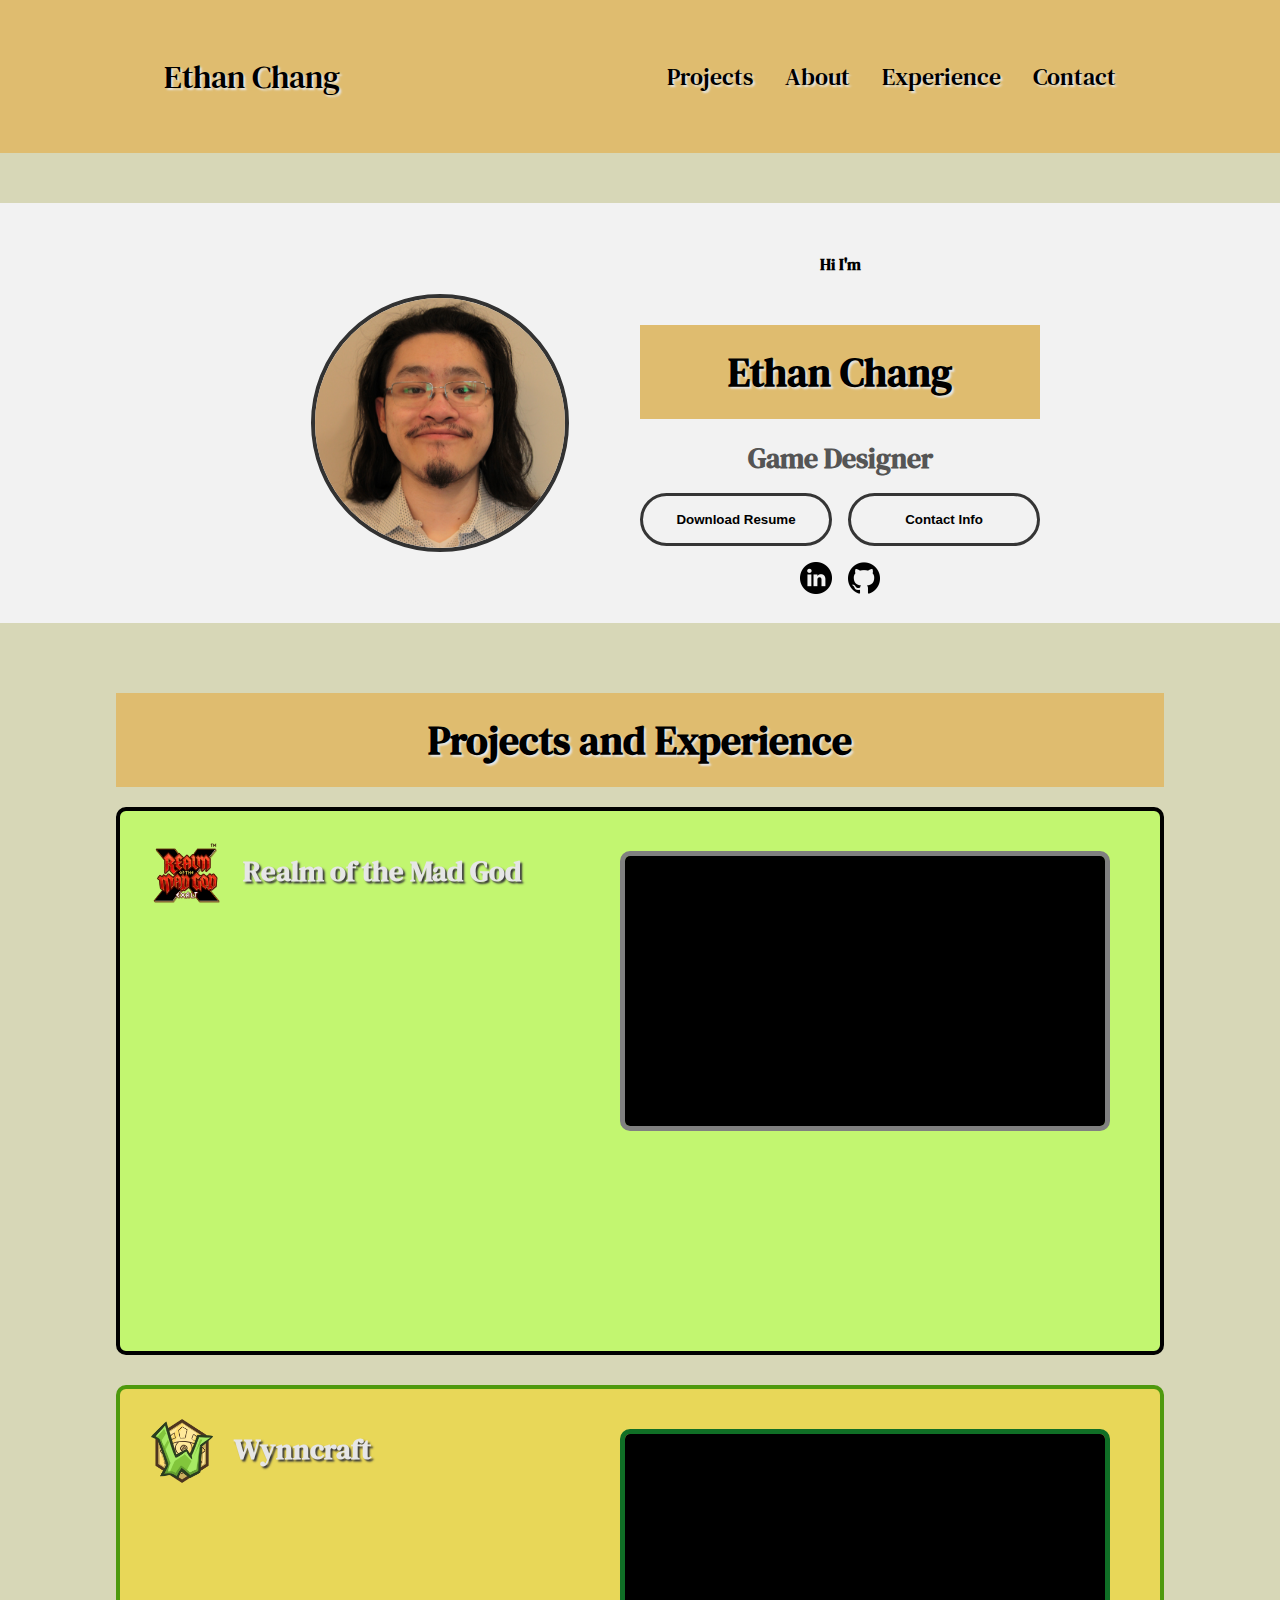
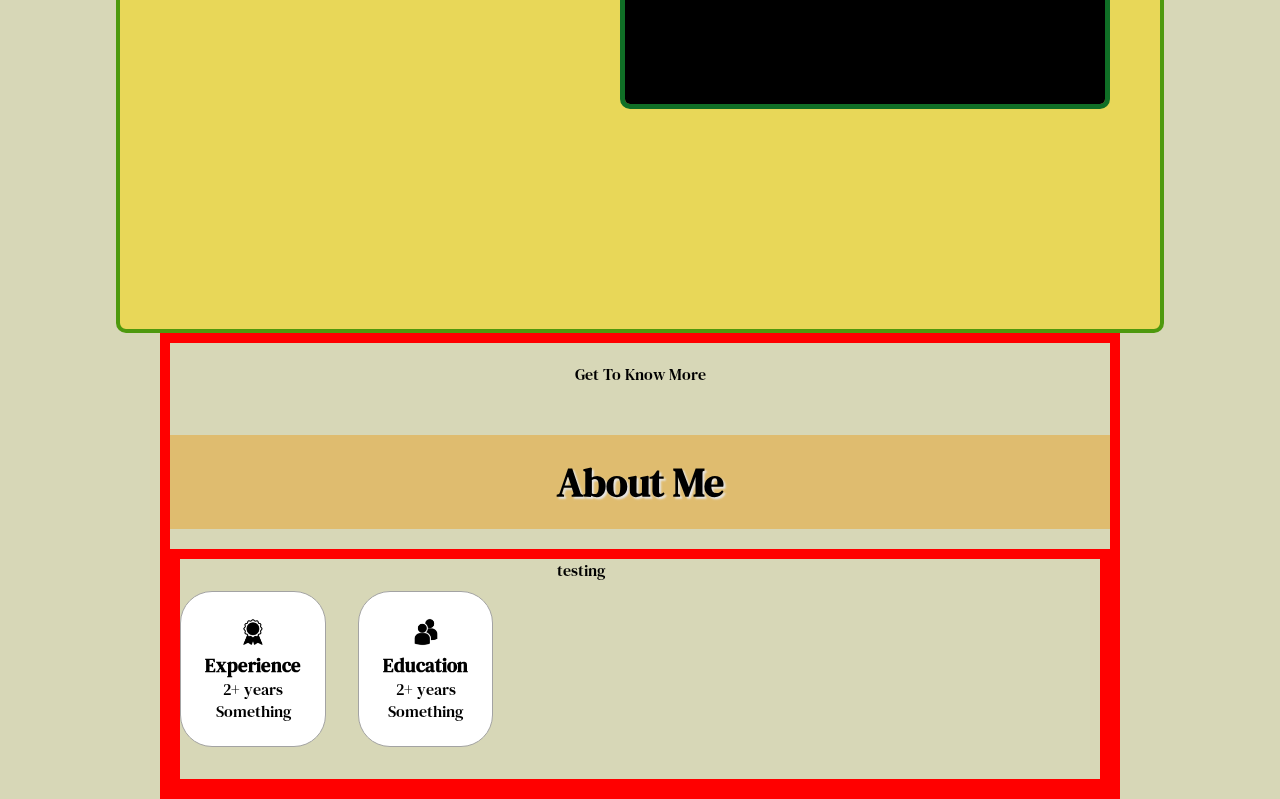
<file: backup1.html>
<!DOCTYPE html>
<html lang="en">
<head>
    <meta charset="UTF-8">
    <meta name="viewport" content="width=device-width, initial-scale=1.0">
    <title>Ethan Chang</title>
    <link rel="icon" type="image/x-icon" href="./assets/favicon.ico">
    <link rel="stylesheet" href="style.css" />
    <link rel="stylesheet" href="mediaqueries.css" />
</head>
<body>
    <nav id="desktop-nav">
        <div class="logo">Ethan Chang</div>
        <div>
            <ul class="nav-links">
                <li><a href="#projects">Projects</a></li>
                <li><a href="#about">About</a></li>
                <li><a href="#experience">Experience</a></li>
                <li><a href="#contact">Contact</a></li>
            </ul>
        </div>
    </nav>
    <nav id="hamburger-nav">
        <div class="logo">Ethan Chang</div>
        <div class="hamburger-menu">
            <div class="hamburger-icon" onclick="toggleMenu()">
                <span></span>
                <span></span>
                <span></span>
            </div>
            <div class="menu-links">
                <li><a href="#projects" onclick="toggleMenu()">Projects</a></li>
                <li><a href="#about" onclick="toggleMenu()">About</a></li>
                <li><a href="#experience" onclick="toggleMenu()">Experience</a></li>
                <li><a href="#contact" onclick="toggleMenu()">Contact</a></li>
            </div>
        </div>
    </nav>
    <section id="profile">
        <div class="section__pic-container">
            <img src="./assets/Ethan_Professional_Headshot.JPG" alt="Profile Pic">
        </div>
        <div class="section__text">
            <p class="section__text__p1">Hi I'm</p>
            <h1 class="title">Ethan Chang</h1>
            <p class="section__text__p2">Game Designer</p>
            <div class="btn-container">
                <button class="btn btn-color-2" onclick="window.open('./assets/resume-example.pdf')">Download Resume</button>
                <button class="btn btn-color-1" onclick="location.href='./#contact'">Contact Info</button>
            </div>
            <div id="socials-container">
                <img src="./assets/linkedin.png" alt="Linkedin" class="icon" onclick="location.href='https://linkedin.com/'">
                <img src="./assets/github.png" alt="Github" class="icon" onclick="location.href='https://github.com/'">
            </div>
        </div>
    </section>
    <section id="projects">
        <h1 class="title">Projects and Experience</h1>
        <div class="master-container">
            <div class="project-container" style="background: #c2f670; border-color: black;">
                <div class="project-header-container">
                    <img src="./assets/rotmglogo.png" alt="RotMG" class="project-icon" onclick="location.href='https://www.realmofthemadgod.com/'">
                    <h1 class="project-title">Realm of the Mad God</h1>
                </div>
                <div class="project-pic-container">
                    <video class="project-showcase" style="border-color: gray;" width="480" height="270" autoplay muted loop>
                        <source src="./assets/Spec Pen Trailer Portfolio Trim.mp4" type="video/mp4">
                    </video>
                </div>
            </div>
            <div class="project-container" style="background: #e8d758; border-color: rgb(78, 153, 13);">
                <div class="project-header-container">
                    <img src="./assets/wynncraftlogo.webp" alt="RotMG" class="project-icon" onclick="location.href='https://wynncraft.com/'">
                    <h1 class="project-title">Wynncraft</h1>
                </div>
                <div class="project-pic-container">
                    <video class="project-showcase" style="border-color: rgb(16, 111, 38);" width="480" height="270" autoplay muted loop>
                        <source src="./assets/Spec Pen Trailer Portfolio Trim.mp4" type="video/mp4">
                    </video>
                </div>
            </div>
        </div>
    </section>
    <section id="about">
        <p class="section__text__p1">Get To Know More</p>
        <h1 class="title">About Me</h1>
        <div class="section-container">
            <div class="about-details-container">
                <div class="about-containers">
                    <div class="details-container">
                        <img src="./assets/experience.png" alt="experience icon" class="icon"/>
                        <h3>Experience</h3>
                        <p>2+ years <br/>Something</p>
                    </div>
                    <div class="details-container">
                        <img src="./assets/education.png" alt="education icon" class="icon"/>
                        <h3>Education</h3>
                        <p>2+ years <br/>Something</p>
                    </div>
                </div>
            </div>
            <div class="text-container">
                <p>testing</p>
            </div>
        </div>
        <img src="./assets/arrow.png" alt="Arrow icon" class="icon arrow" onclick="location.href='./#experience'"/>
    </section>
    <script src="script.js"></script>
</body>
</html>
</file>
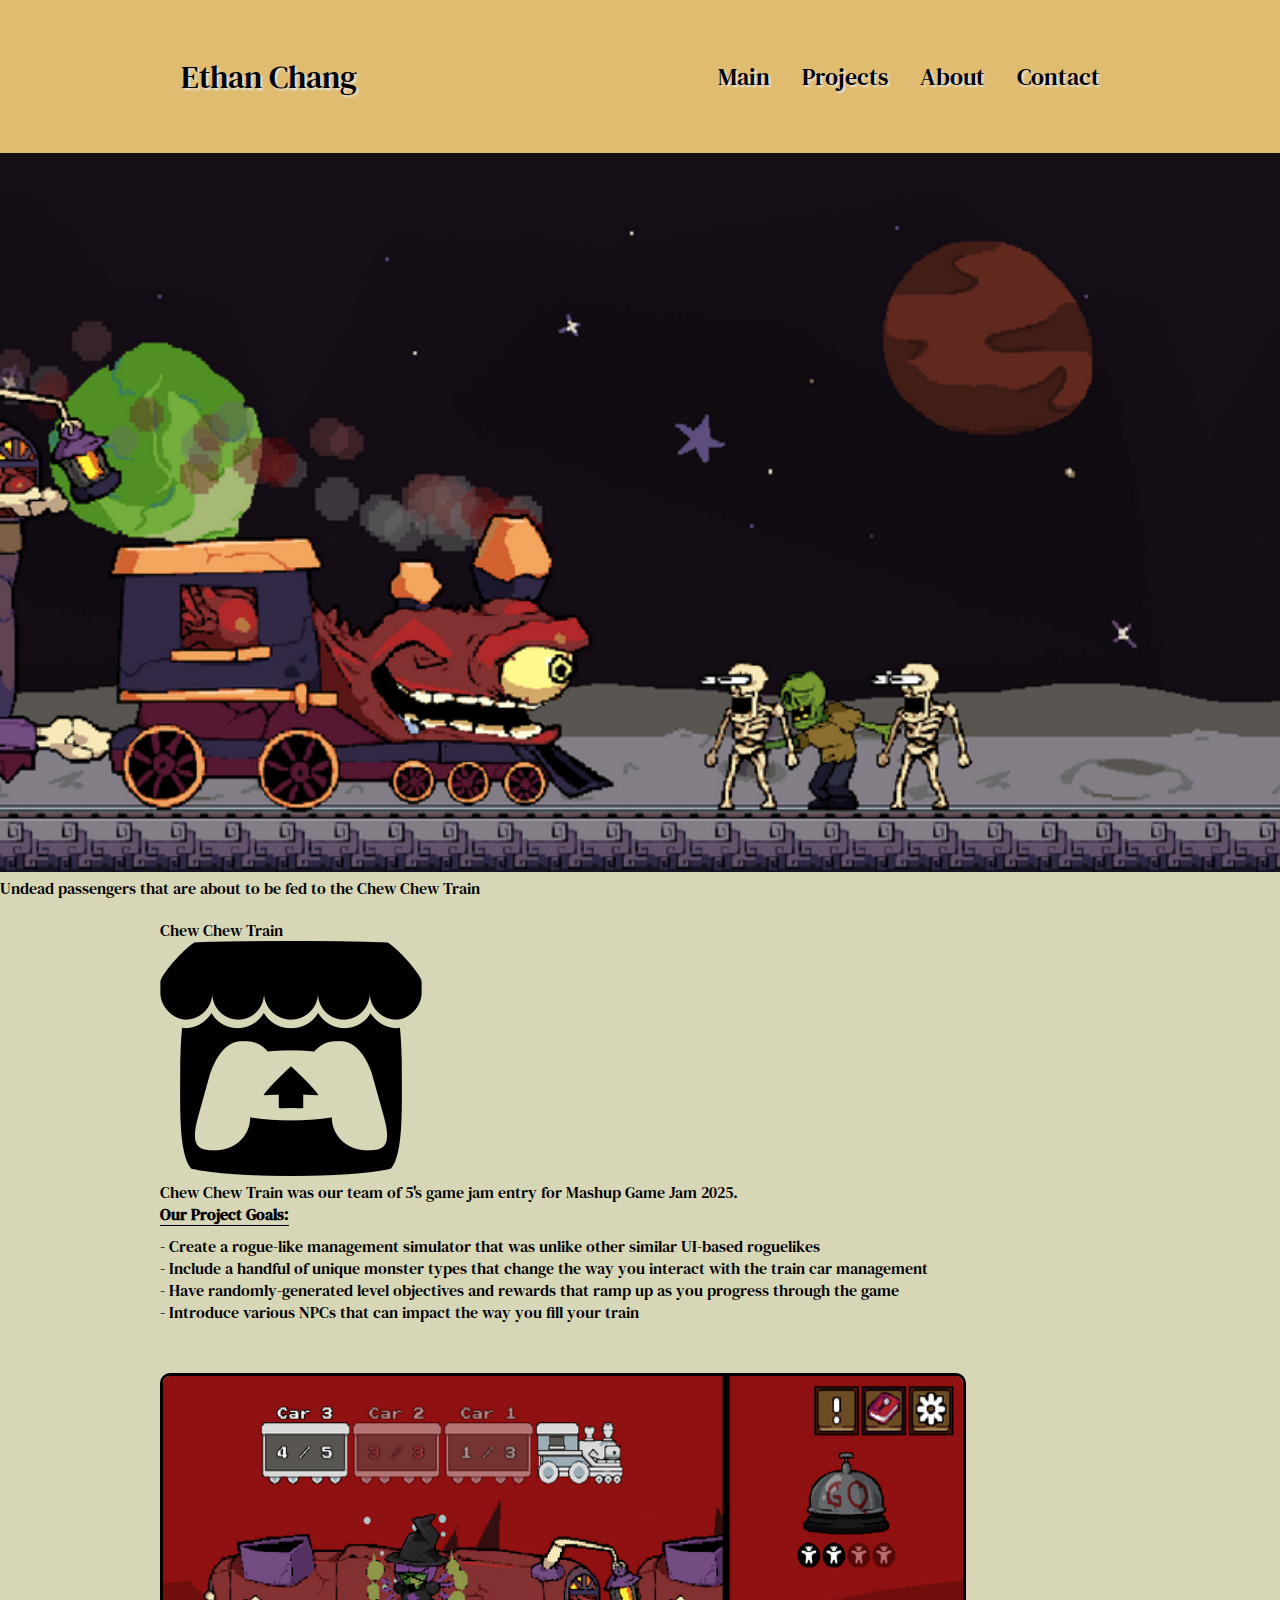
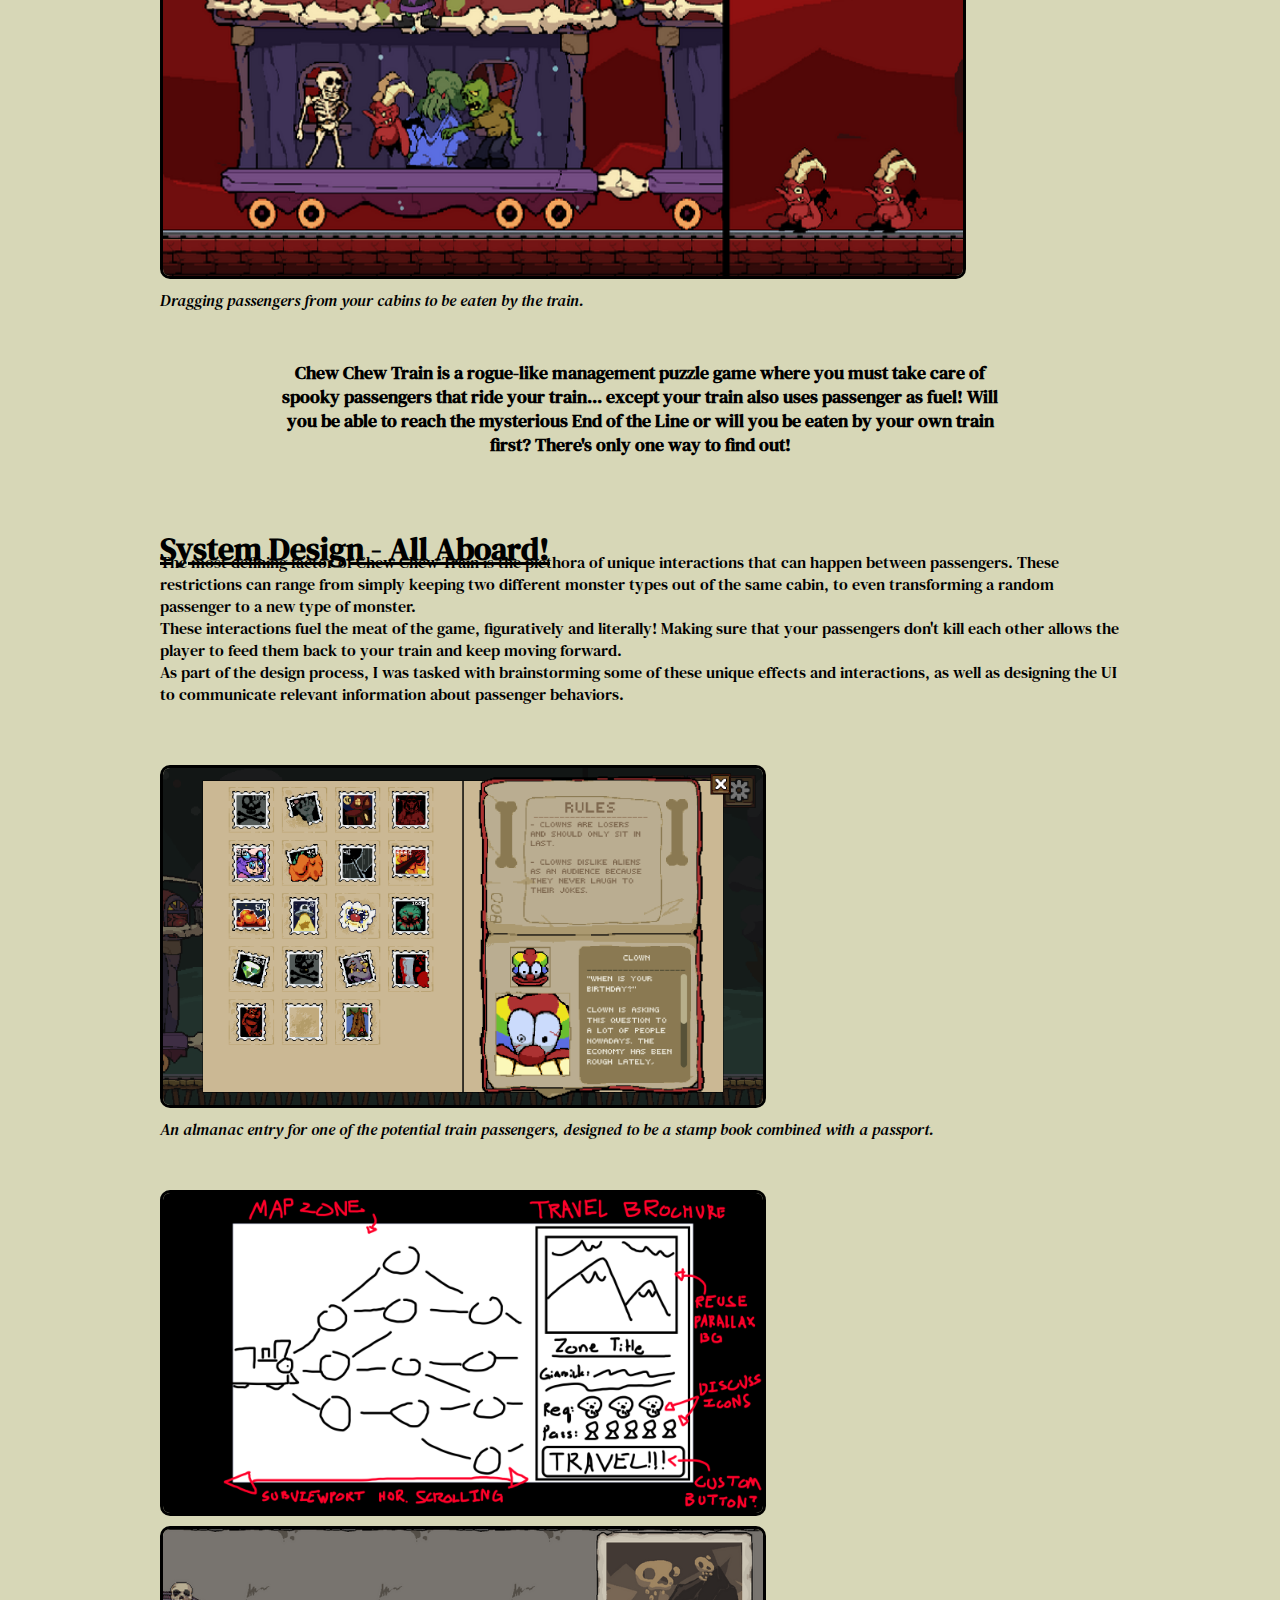
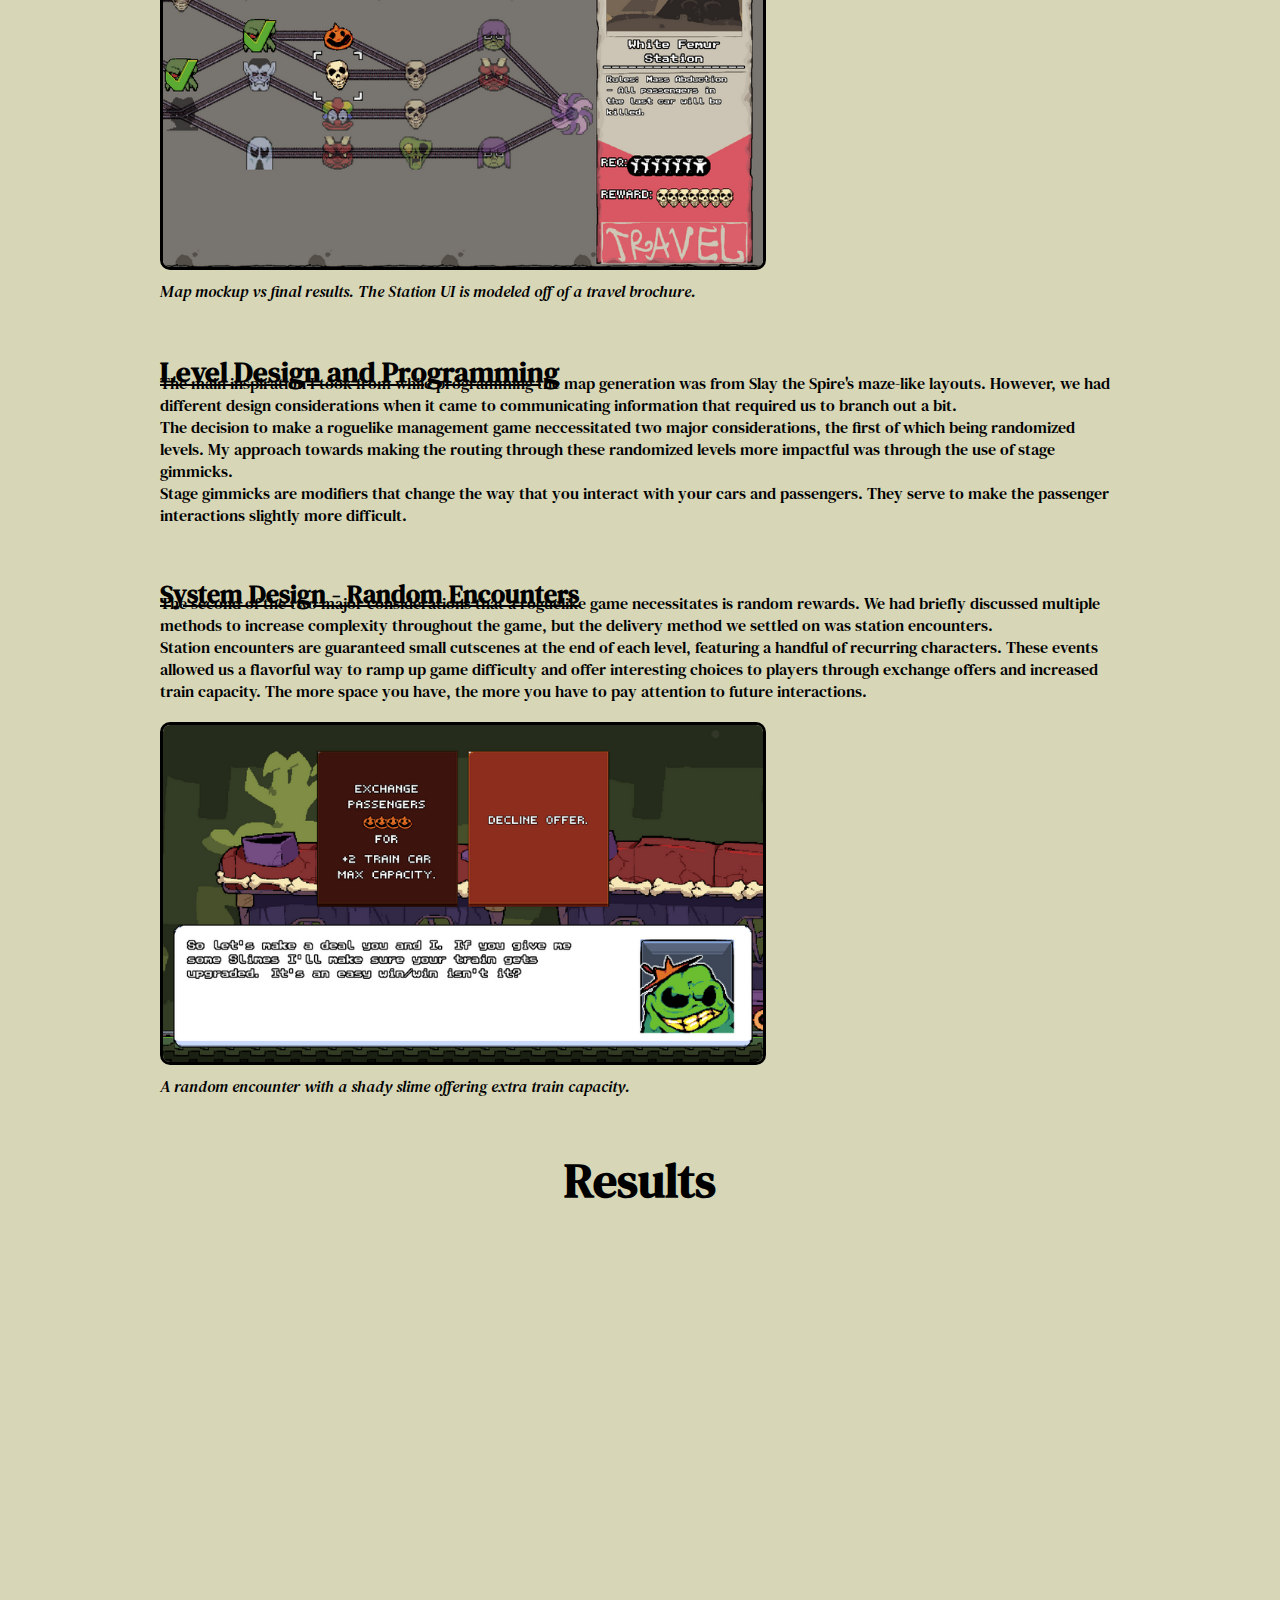
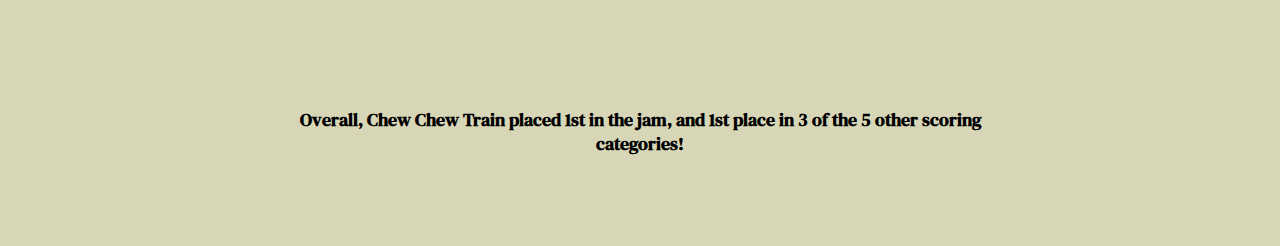
<file: chewchew.html>
<!DOCTYPE html>
<html lang="en">
<head>
    <meta charset="UTF-8">
    <meta name="viewport" content="width=device-width, initial-scale=1.0">
    <title>Ethan Chang</title>
    <link rel="icon" type="image/x-icon" href="./assets/favicon.ico">
    <link rel="stylesheet" href="style.css" />
    
</head>
<body>
    <nav id="desktop-nav">
        <div onclick="location.href='/Ethan-Portfolio/'" class="logo">Ethan Chang</div>
        <div>
            <ul class="nav-links">
                <li><a href="/Ethan-Portfolio/">Main</a></li>
                <li><a href="/Ethan-Portfolio/#projects">Projects</a></li>
                <li><a href="/Ethan-Portfolio/#about">About</a></li>
                <li><a href="/Ethan-Portfolio/#contact">Contact</a></li>
            </ul>
        </div>
    </nav>
    <img src="./assets/chewchewbanner.png" style="width: 100%; margin-top: -50px;">
    <p class="art-credits">Undead passengers that are about to be fed to the Chew Chew Train</p>
    <section id="project-separate">
        <div class="project-separate-container">
            <div class="project-separate-bar">
                <div class="project-separate-logo">Chew Chew Train</div>
                <img src="./assets/itchio-textless-black.png" alt="ChewChewTrain" class="project-separate-icon" onclick="openInNewTab('https://marshmalla.itch.io/chew-chew-train')">
            </div>
            <p class="project-separate-description">
                Chew Chew Train was our team of 5's game jam entry for Mashup Game Jam 2025.
            </p>
            <div class="project-bullet-box">
                <div>
                    <p class="project-bullet-point" style="text-decoration: underline; text-underline-offset: 5px; margin-bottom: 10px; font-weight: bold;">Our Project Goals:</p>
                <p class="project-separate-bullet-point">
                    - Create a rogue-like management simulator that was unlike other similar UI-based roguelikes
                </p>
                <p class="project-separate-bullet-point">
                    - Include a handful of unique monster types that change the way you interact with the train car management
                </p>
                <p class="project-separate-bullet-point">
                    - Have randomly-generated level objectives and rewards that ramp up as you progress through the game
                </p>
                <p class="project-separate-bullet-point">
                    - Introduce various NPCs that can impact the way you fill your train
                </p>
            </div>
        </div>
        <div class="line" style="margin-top: 50px;"></div>
        <div class="after-section-holder" style="margin-bottom: 50px;">
            <div>
                <img src="./assets/chewchewscreen.png" style="width: 800px; height: 500px; margin-bottom: 5px; border-radius: 10px; border: 3px solid black;">
                <p style="margin-bottom: 20px; font-style: italic;">Dragging passengers from your cabins to be eaten by the train.</p>
            </div>
        </div>
        <p class="after-description" style="margin: auto; width: 75%; margin-bottom: 70px; text-align: center; font-weight: bold; font-size: 1.1rem;">
            Chew Chew Train is a rogue-like management puzzle game where you must take care of spooky passengers that ride your train...
            except your train also uses passenger as fuel! Will you be able to reach the mysterious End of the Line or will you be eaten
            by your own train first? There's only one way to find out!
        </p>
        <div class="line"></div>
        <div class="after-section-holder">
            <div class="after-section-text-holder">
                <div class="after-section-text">
                    <p class="after-section-paragraph" style="margin-bottom: -20px; font-weight: bold; font-size: 2.0rem; text-decoration: underline;">
                        System Design - All Aboard!
                    </p>
                    <p class="after-section-paragraph">
                        The most defining factor of Chew Chew Train is the plethora of unique interactions that can happen between passengers.
                        These restrictions can range from simply keeping two different monster types out of the same cabin, to even
                        transforming a random passenger to a new type of monster.
                    </p>
                    <p class="after-section-paragraph">
                        These interactions fuel the meat of the game, figuratively and literally! Making sure that your passengers don't kill each other
                        allows the player to feed them back to your train and keep moving forward.
                    </p>
                    <p class="after-section-paragraph">
                        As part of the design process, I was tasked with brainstorming some of these unique effects
                        and interactions, as well as designing the UI to communicate relevant information about passenger
                        behaviors.
                    </p>
                </div>
            </div>
            <div>
                <img src="./assets/chewchewalmanac.png" style="width: 600px; margin-top: 60px; margin-bottom: 5px; border-radius: 10px; border: 3px solid black;">
                <p style="margin-bottom: 20px; font-style: italic;">An almanac entry for one of the potential train passengers, designed to be a stamp book combined with a passport.</p>
            </div>
        </div>
        <div class="after-section-holder" style="margin-top: 50px;">
            <div>
                <img src="./assets/chewchewmapmockup.png" style="width: 600px; margin-bottom: 5px; border-radius: 10px; border: 3px solid black;">
                <img src="./assets/chewchewmapfinal.png" style="width: 600px; margin-bottom: 5px; border-radius: 10px; border: 3px solid black;">
                <p style="margin-bottom: 20px; font-style: italic;">Map mockup vs final results. The Station UI is modeled off of a travel brochure.</p>
            </div>
            <div class="after-section-text-holder">
                <div class="after-section-text" style="margin-top: 50px;">
                    <p class="after-section-paragraph" style="margin-bottom: -20px; font-weight: bold; font-size: 1.8rem; text-decoration: underline;">
                        Level Design and Programming
                    </p>
                    <p class="after-section-paragraph">
                        The main inspiration I took from while programming the map generation was from Slay the Spire's maze-like layouts.
                        However, we had different design considerations when it came to communicating information that required us to branch out a bit.
                    </p>
                    <p class="after-section-paragraph">
                        The decision to make a roguelike management game neccessitated two major considerations, the first of which being
                        randomized levels. My approach towards making the routing through these randomized levels more impactful was through 
                        the use of stage gimmicks.
                    </p>
                    <p class="after-section-paragraph">
                        Stage gimmicks are modifiers that change the way that you interact with your cars and passengers. They serve to make the
                        passenger interactions slightly more difficult.
                    </p>
                </div>
            </div>
        </div>
        <div class="after-section-holder" style="margin-top: 50px;">
            <div class="after-section-text-holder">
                <div class="after-section-text">
                    <p class="after-section-paragraph" style="margin-bottom: -20px; font-weight: bold; font-size: 1.6rem; text-decoration: underline;">
                        System Design - Random Encounters
                    </p>
                    <p class="after-section-paragraph">
                        The second of the two major considerations that a roguelike game necessitates is random rewards. We had briefly discussed multiple
                        methods to increase complexity throughout the game, but the delivery method we settled on was station encounters.
                    </p>
                    <p class="after-section-paragraph">
                        Station encounters are guaranteed small cutscenes at the end of each level, featuring a handful of recurring characters. These events
                        allowed us a flavorful way to ramp up game difficulty and offer interesting choices to players through exchange offers and increased
                        train capacity. The more space you have, the more you have to pay attention to future interactions.
                    </p>
                </div>
            </div>
            <div>
                <img src="./assets/chewchewencounter.png" style="width: 600px; margin-top: 20px; margin-bottom: 5px; border-radius: 10px; border: 3px solid black;">
                <p style="margin-bottom: 20px; font-style: italic;">A random encounter with a shady slime offering extra train capacity.</p>
            </div>
        </div>
        <div class="line" style="margin-top: 50px;"></div>
        <p class="after-description" style="margin: auto; width: 75%; margin-top: 0px; margin-bottom: 10px; text-align: center; font-weight: bold; font-size: 3.0rem;">
            Results
        </p>
        <div class="after-section-holder" style="margin-top: 20px;">
            <div>
                <iframe width="800" height="450" src="https://www.youtube.com/embed/W5hikrLyipM?si=0MszOm-vKk7Ozonf" title="YouTube video player" frameborder="0" allow="accelerometer; autoplay; clipboard-write; encrypted-media; gyroscope; picture-in-picture; web-share" referrerpolicy="strict-origin-when-cross-origin" allowfullscreen></iframe>
            </div>
        </div>
        <p class="after-description" style="margin: auto; width: 75%; margin-top: 20px; margin-bottom: 70px; text-align: center; font-weight: bold; font-size: 1.1rem;">
            Overall, Chew Chew Train placed 1st in the jam, and 1st place in 3 of the 5 other scoring categories!
        </p>
    </section>
    <section class="bottom"></section>
    <script src="script.js"></script>
</body>
</html>
</file>
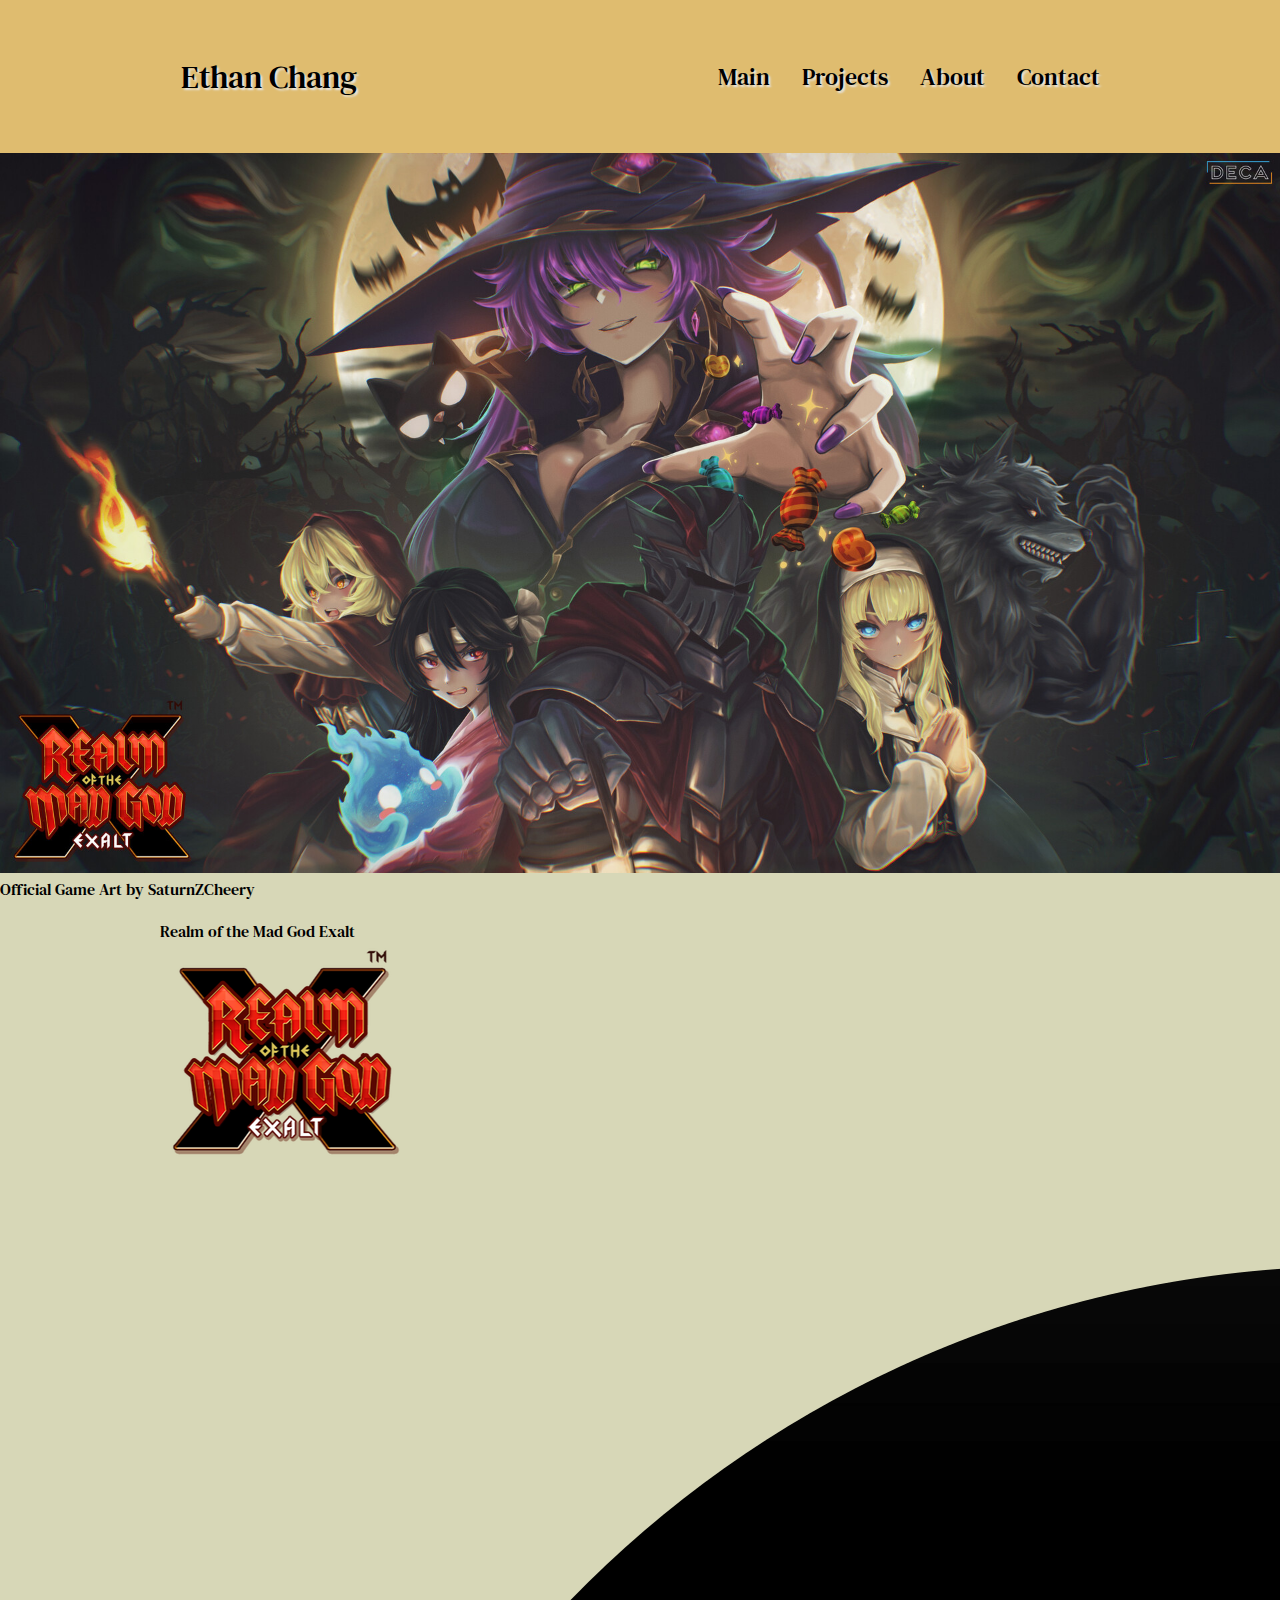
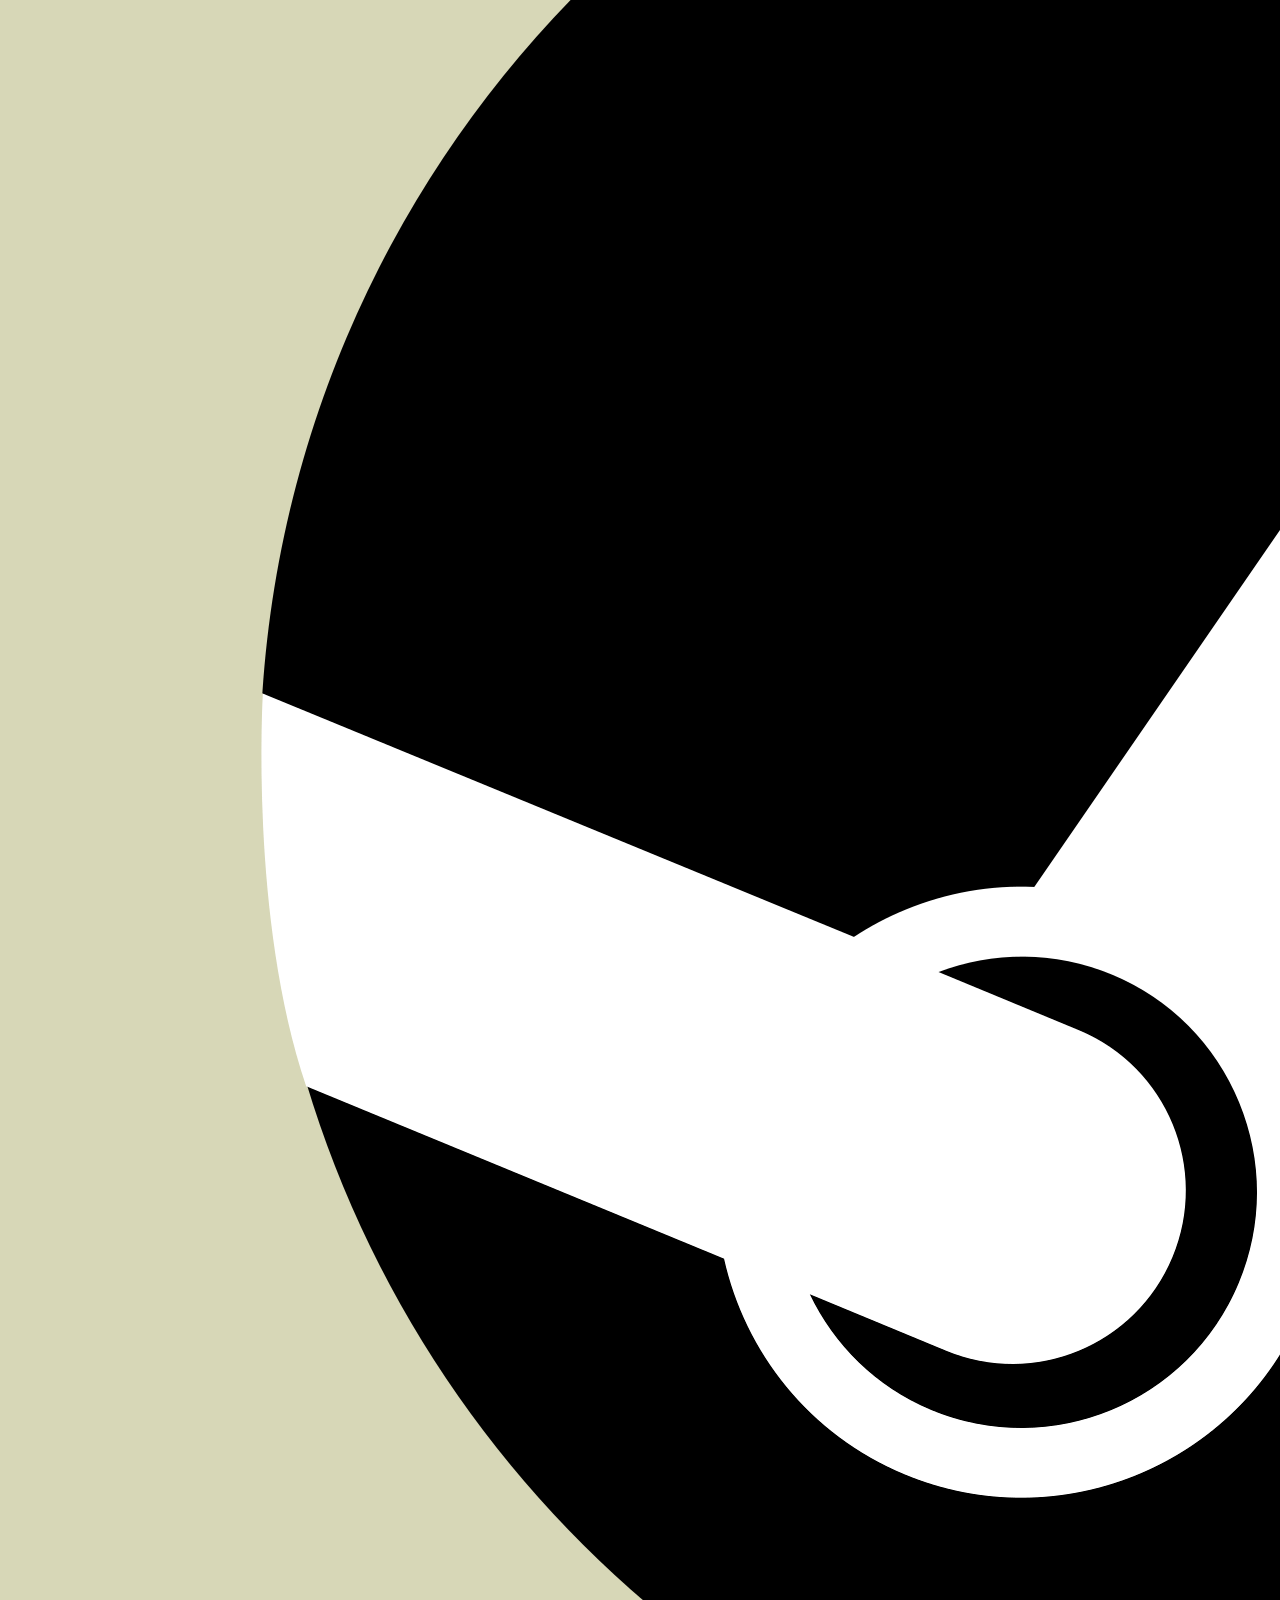
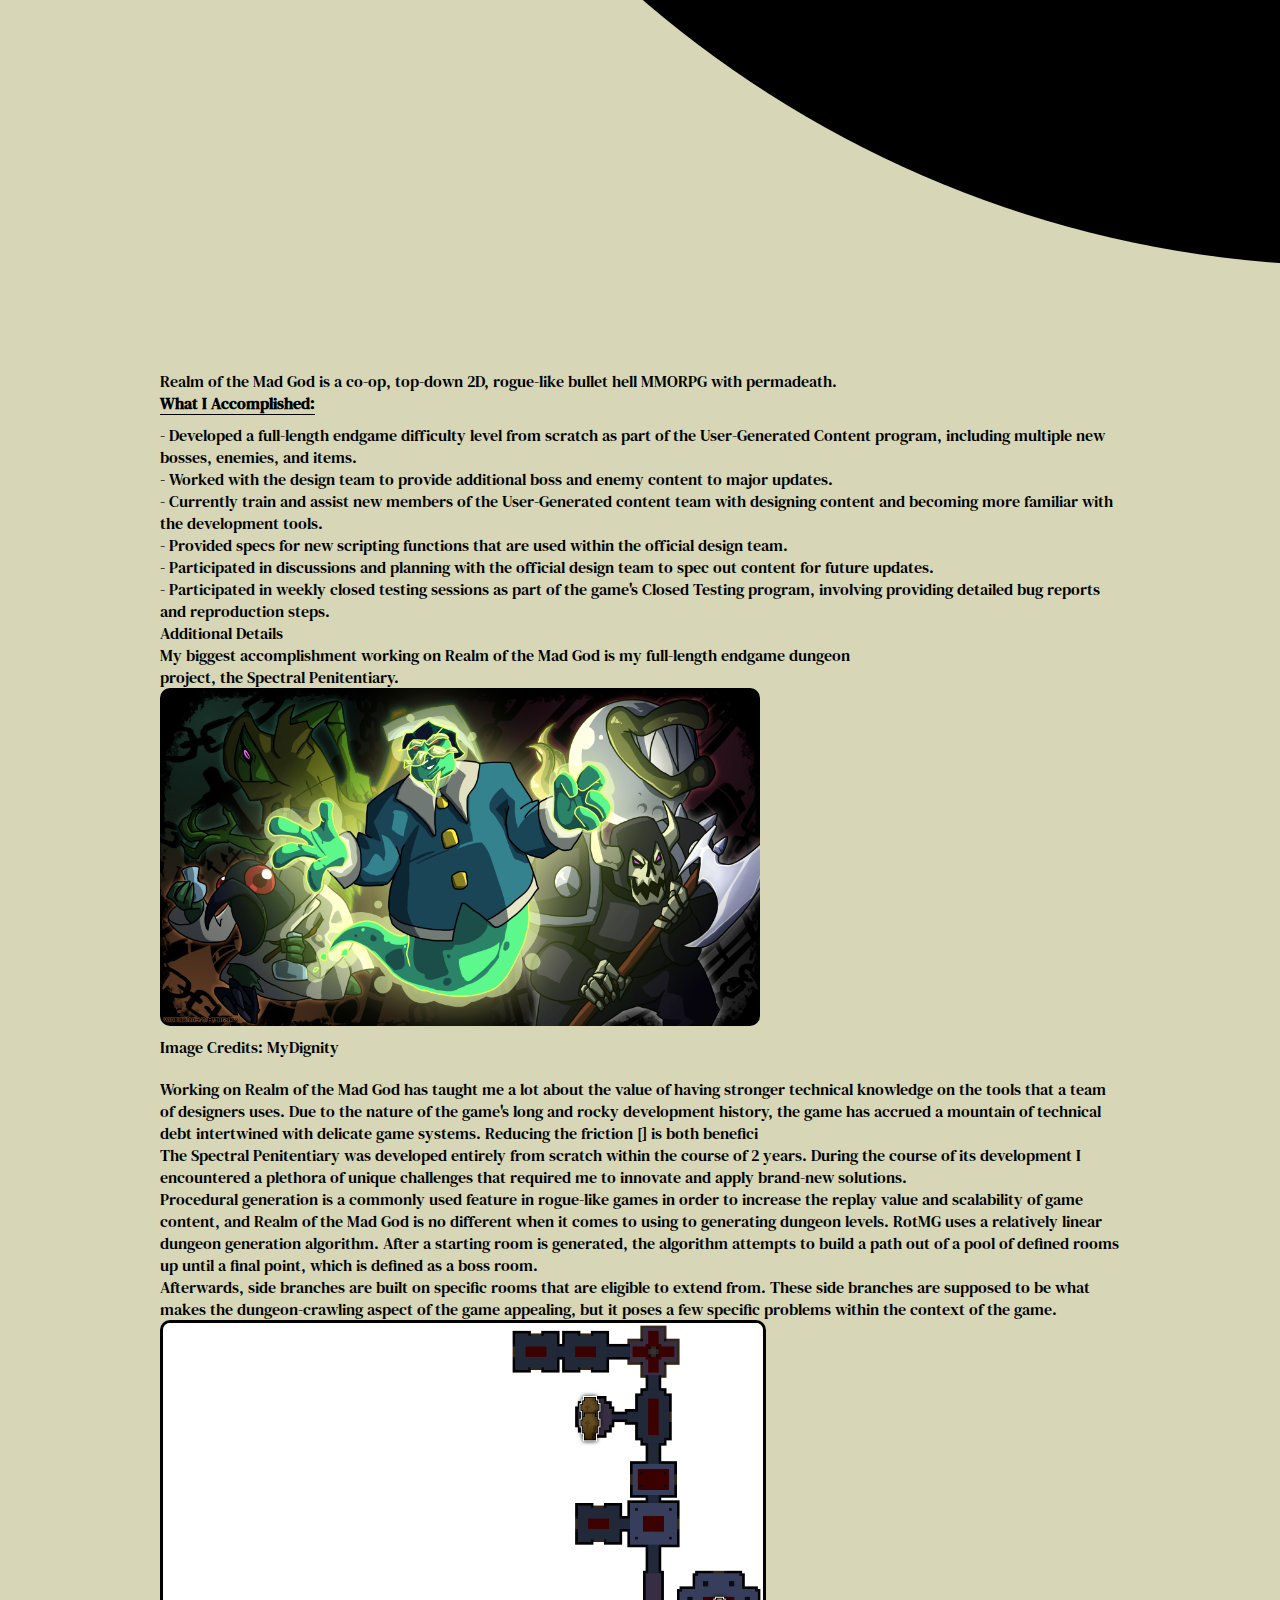
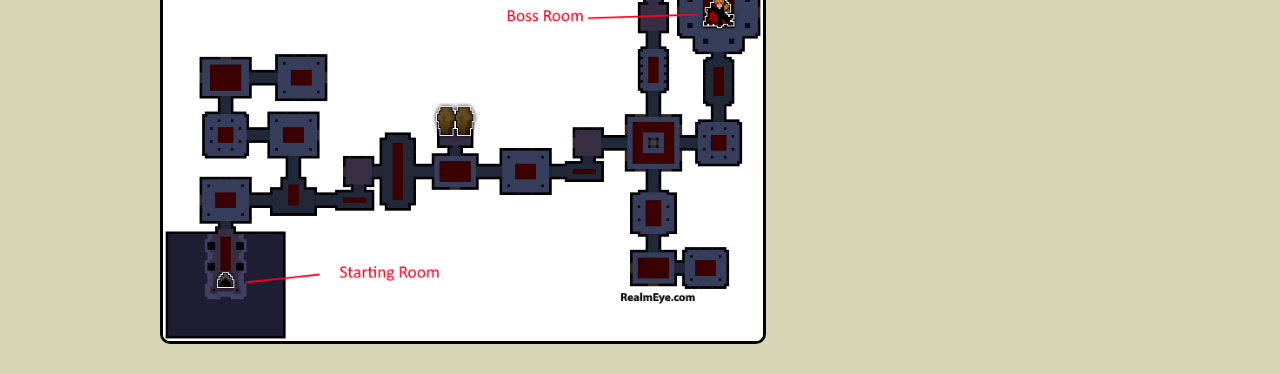
<file: rotmg.html>
<!DOCTYPE html>
<html lang="en">
<head>
    <meta charset="UTF-8">
    <meta name="viewport" content="width=device-width, initial-scale=1.0">
    <title>Ethan Chang</title>
    <link rel="icon" type="image/x-icon" href="./assets/favicon.ico">
    <link rel="stylesheet" href="style.css" />
    
</head>
<body>
    <nav id="desktop-nav">
        <div onclick="location.href='/index.html'" class="logo">Ethan Chang</div>
        <div>
            <ul class="nav-links">
                <li><a href="/index.html">Main</a></li>
                <li><a href="/index.html#projects">Projects</a></li>
                <li><a href="/index.html#about">About</a></li>
                <li><a href="/index.html#contact">Contact</a></li>
            </ul>
        </div>
    </nav>
    <img src="./assets/sataru-fukui-halloween-2024-lg.jpg" style="width: 100%; margin-top: -50px;">
    <p class="art-credits">Official Game Art by SaturnZCheery</p>
    <section id="project-separate">
        <div class="project-separate-container">
            <div class="project-separate-bar">
                <div class="project-separate-logo">Realm of the Mad God Exalt</div>
                <img src="./assets/rotmglogo.png" alt="RotMG" class="project-separate-icon" onclick="location.href='https://www.realmofthemadgod.com/'">
                <img src="./assets/steam.png" alt="Steam" class="project-separate-icon" onclick="location.href='https://store.steampowered.com/app/200210/Realm_of_the_Mad_God_Exalt/'">
            </div>
            <p class="project-separate-description">
                Realm of the Mad God is a co-op, top-down 2D, rogue-like bullet hell MMORPG with permadeath.
            </p>
            <div class="project-bullet-box">
                <div>
                    <p class="project-bullet-point" style="text-decoration: underline; text-underline-offset: 5px; margin-bottom: 10px; font-weight: bold;">What I Accomplished:</p>
                <p class="project-separate-bullet-point">
                    - Developed a full-length endgame difficulty level from scratch as part of the User-Generated Content program, including multiple new bosses, enemies, and items.
                </p>
                <p class="project-separate-bullet-point">
                    - Worked with the design team to provide additional boss and enemy content to major updates.
                </p>
                <p class="project-separate-bullet-point">
                    - Currently train and assist new members of the User-Generated content team with designing content and becoming more familiar with the development tools.
                </p>
                <p class="project-separate-bullet-point">
                    - Provided specs for new scripting functions that are used within the official design team.
                </p>
                <p class="project-separate-bullet-point">
                    - Participated in discussions and planning with the official design team to spec out content for future updates.
                </p>
                <p class="project-separate-bullet-point">
                    - Participated in weekly closed testing sessions as part of the game's Closed Testing program, involving providing detailed bug reports and reproduction steps.
                </p>
            </div>
        </div>
        <div class="project-separate-header">Additional Details</div>
        
        <p class="after-description" style="width: 75%;">
            My biggest accomplishment working on Realm of the Mad God is my full-length endgame dungeon project, the Spectral Penitentiary.
        </p>
        <div class="after-section-holder">
            <div>
                <img src="./assets/SpecPen_MyDignity.png" style="width: 600px; margin-bottom: 5px; border-radius: 10px;">
                <p style="margin-bottom: 20px;">Image Credits: MyDignity</p>
            </div>
            <div class="after-section-text">
                <p class="after-section-paragraph">
                    


                    Working on Realm of the Mad God has taught me a lot about the value of having stronger
                    technical knowledge on the tools that a team of designers uses.

                    Due to the nature of the game's long and rocky development history, the game has accrued a mountain
                    of technical debt intertwined with delicate game systems. 

                    Reducing the friction [] is both benefici



                </p>
                <p class="after-section-paragraph">
                    The Spectral Penitentiary was developed entirely from scratch within the course of 2 years.

                    During the course of its development I encountered a plethora of unique challenges that required me to innovate
                    and apply brand-new solutions.
                </p>
            </div>
        </div>
        <div class="after-section-holder">
            <div class="after-section-text-holder">
                <div class="after-section-text">
                    <p class="after-section-paragraph">
                        Procedural generation is a commonly used feature in rogue-like games in order to increase
                        the replay value and scalability of game content, and Realm of the Mad God is no different
                        when it comes to using to generating dungeon levels.
                        
                        RotMG uses a relatively linear dungeon generation algorithm. After a starting room is generated,
                        the algorithm attempts to build a path out of a pool of defined rooms up until a final point, which
                        is defined as a boss room.
                    </p>
                    <p class="after-section-paragraph">
                        Afterwards, side branches are built on specific rooms that are eligible to extend from. These side branches
                        are supposed to be what makes the dungeon-crawling aspect of the game appealing, but it poses a few specific
                        problems within the context of the game.
                    </p>
                </div>
                <div class="after-section-text">
                    <p class="after-section-paragraph">
                        
                    </p>
                </div>
            </div>
            <div>
                <img src="./assets/rotmgmapexample.png" style="width: 600px; margin-bottom: 5px; border-radius: 10px; border: 3px solid black;">
            </div>
        </div>
    </section>
    <section class="bottom"></section>
</body>
</html>
</file>
<file: style.css>
/* GENERAL */

@import url('https://fonts.googleapis.com/css2?family=DM+Serif+Text:ital@0;1&display=swap');

* {
    margin: 0;
    padding: 0;
}


body {
    background-color: rgb(215, 215, 183);
    font-family: "DM Serif Text", serif;
}


html {
    scroll-behavior: smooth;
}

/* Transition */

a, .btn, .learn-more-button{
    transition: all 300ms ease;
}

/* Desktop Nav */

nav, .nav-links {
    display: flex;
}

nav {
    justify-content: space-around;
    align-items: center;
    height: 17vh;
}

.nav-links {
    gap: 2rem;
    text-shadow: 2px 2px 2px rgb(230, 230, 230);
    list-style: none;
    font-size: 1.5rem;
}

a {
    color: black;
    text-decoration: none;
    text-decoration-color: rgb(223, 188, 111);
}

a:hover {
    color: grey;
    text-decoration: underline;
    text-underline-offset: 0.5rem;
    text-decoration-color: grey;
}

.logo {
    font-size: 2rem;
    text-shadow: 2px 2px 2px rgb(230, 230, 230);
}

.logo:hover {
    cursor: default;
}

/* Hamburger Menu */

#hamburger-nav {
    display: none;
}

.hamburger-menu {
    text-shadow: 2px 2px 2px rgb(230, 230, 230);
    position: relative;
    display: inline-block;
}

.hamburger-icon {
    display: flex;
    flex-direction: column;
    justify-content: space-between;
    height: 24px;
    width: 30px;
    cursor: pointer;
}

.hamburger-icon span {
    width: 100%;
    height: 2px;
    background-color: black;
    transition: all 0.3 ease-in-out;
}

.menu-links {
    position: absolute;
    top: 0%;
    right: 100%;
    background-color: rgb(223, 188, 111);
    width: fit-content;
    max-height: 0;
    overflow: hidden;
    transition: all 0.3 ease-in-out;
}

.menu-links {
    position: absolute;
    inset-block-start: -50px;
    display: block;
    padding: 8px;
    padding-top: 10px;
    padding-bottom: 0px;
    text-align: center;
    font-size: 1.5rem;
    color: black;
    text-decoration: none;
    transition: all 0.3 ease-in-out;
}

.menu-links li {
    list-style: none;
}

.menu-links.open {
    max-height: 300px;
}

.hamburger-icon.open span:first-child{
    transform: rotate(45deg) translate(10px, 5px);
}

.hamburger-icon.open span:nth-child(2) {
    opacity: 0;
}

.hamburger-icon.open span:last-child{
    transform: rotate(-45deg) translate(10px, -5px);
}

.hamburger-icon span:first-child {
    transform: none;
    opacity: 1;
}



/* Sections */

section {
    padding-top: 20px;
    margin: 0 10rem;
    box-sizing: border-box;
    min-height: fit-content;
}

.section-container {
    display: flex;
}

#desktop-nav {
    margin-bottom: 50px;
    background-color: rgb(223, 188, 111);
}

#hamburger-nav {
    margin-bottom: 50px;
    background-color: rgb(223, 188, 111);
}

/* Profile Section */

#profile {
    justify-content: center;
    display: flex;
    margin: auto;
    width: 100%;
    height: 400px;
    background: rgb(242, 242, 242);
}

.section__pic-container {
    display: flex;
    height: 400px;
    width: 400px;
    margin: auto 0;
}

img[alt="Profile Pic"] {
    margin: auto;
    display: block;
    width: 250px;
    height: 250px;
    border: 4px solid rgb(50, 50, 50);
    border-radius: 50%;
}

.section__text {
    cursor: default;
    align-self: center;
    text-align: center;
}

.section__text p {
    font-weight: 600;
}

.section__text__p1 {
    text-align: center;
}

.section__text__p2 {
    color: rgb(85, 85, 85);
    font-size: 1.75rem;
    margin-bottom: 1rem;
}

.name-title {
    font-size: 3rem;
    text-align: center;
}

.title {
    font-size: 2.5rem;
    text-align: center;
    text-shadow: 2px 2px 2px rgb(230, 230, 230);
    padding: 20px;
    margin-top: 50px;
    margin-bottom: 20px;
    background-color: rgb(223, 188, 111);
}

#socials-container {
    display: flex;
    justify-content: center;
    margin-top: 1rem;
    gap: 1rem;
}

/* Icons */

.icon {
    cursor: pointer;
    height: 2rem;
}

/* Buttons */

.btn-container {
    display: flex;
    justify-content: center;
    gap: 1rem;
}

.btn {
    font-weight: 600;
    transform: all 300ms ease;
    padding: 1rem;
    width: 12rem;
    border-radius: 2rem;
}

.btn-color-1, .btn-color-2 {
    border: rgb(53, 53, 53) 0.2rem solid;
    background: none;
}

.learn-more-button {
    font-family: "DM Serif Text", serif;
    position: relative;
    bottom: 130px;
    left: 530px;
    font-weight: 600;
    transform: all 300ms ease;
    border: rgb(53, 53, 53) 0.2rem solid;
    background: linear-gradient(to top, rgba(185, 185, 185, 0.6), rgba(255, 255, 255, 0.6));
    padding: 2rem;
    width: 25rem;
    font-size: 1.15rem;
    border-radius: 3rem;
}

.learn-more-button:hover {
    cursor: pointer;
    background: rgb(53, 53, 53);
    color: white;
}

.btn-color-1:hover, .btn-color-2:hover {
    cursor: pointer;
    background: rgb(53, 53, 53);
    color: white;
}

/* Projects Section*/

#projects {
    display: grid;
    justify-content: center;
}

.master-container {
    display: grid;
    gap: 30px 0px;
}

.project-container {
    display: block;
    margin-left: auto;
    margin-right: auto;
    width: 1000px;
    height: 500px;
    padding: 20px;
    border: 4px;
    border-style: solid;
    border-radius: 10px;
}

.project-header-container {
    min-width: 400px;
    max-width: 400px;
    display: inline-flex;
    border: 10px solid transparent;
}

.project-icon {
    float: left;
    cursor: pointer;
    height: 4rem;
}

.project-title {
    color: rgb(230, 230, 230);
    text-shadow: 2px 2px 2px rgb(55, 55, 55);
    min-width: 300px;
    margin-left: 10px;
    text-align: left;
    font-size: 1.8rem;
    cursor: default;
    border: 10px solid transparent;
}

.project-pic-container {
    float: right;
    margin-right: 30px;
}

.project-showcase {
    margin-top: 20px;
    float: right;
    object-fit: fill;
    border: 5px solid;
    border-radius: 10px;
}

.project-roles-container {
    display: grid;
    padding: 10px;
    margin-left: 20px;
    margin-bottom: -10px;
    width: 400px;
    color: rgb(230, 230, 230);
    text-shadow: 2px 2px 5px rgb(55, 55, 55);
    font-size: 1.3rem;
    font-weight: bold;
    font-style: italic;
    text-decoration: underline black;
    text-underline-offset: 8px;
}

.project-text-container {
    display: grid;
    border-radius: 10px;
    padding: 20px;
    background-color: rgba(255, 255, 255, 0.2);
    margin: 10px;
    margin-top: 20px;
    gap: 10px;
    width: 400px;
    color: rgb(50, 50, 50);
    font-size: 1.2rem;
}

/* About Section */

#about {
    position: static;
    border: 10px solid red;
}

.about-containers {
    gap: 2rem;
    margin-bottom: 2rem;
    margin-top: 2rem;
    display: flex;
}

.about-details-container {
    justify-content: center;
    flex-direction: column;
    display: flex;
}

.about-pic {
    border-radius: 2rem;
}

.arrow {
    position: absolute;
    right: -5rem;
    bottom: 2.5rem;
}

.details-container {
    padding: 1.5rem;
    flex: 1;
    background: white;
    border-radius: 2rem;
    border: rgb(53, 53, 53) 0.1rem solid;
    border-color: rgb(163, 163, 163);
    text-align: center;
}

.section-container {
    gap: 4rem;
    height: 80%;
    border: 10px solid red;
}

.section__pic-container {
    height: 400px;
    width: 400px;
    margin: auto 0;
}
</file>
<file: mediaqueries.css>
@media screen and (max-width: 1200px) {
    #desktop-nav {
        display: none;
    }
    #hamburger-nav {
        display: flex;
    }
}
</file>
